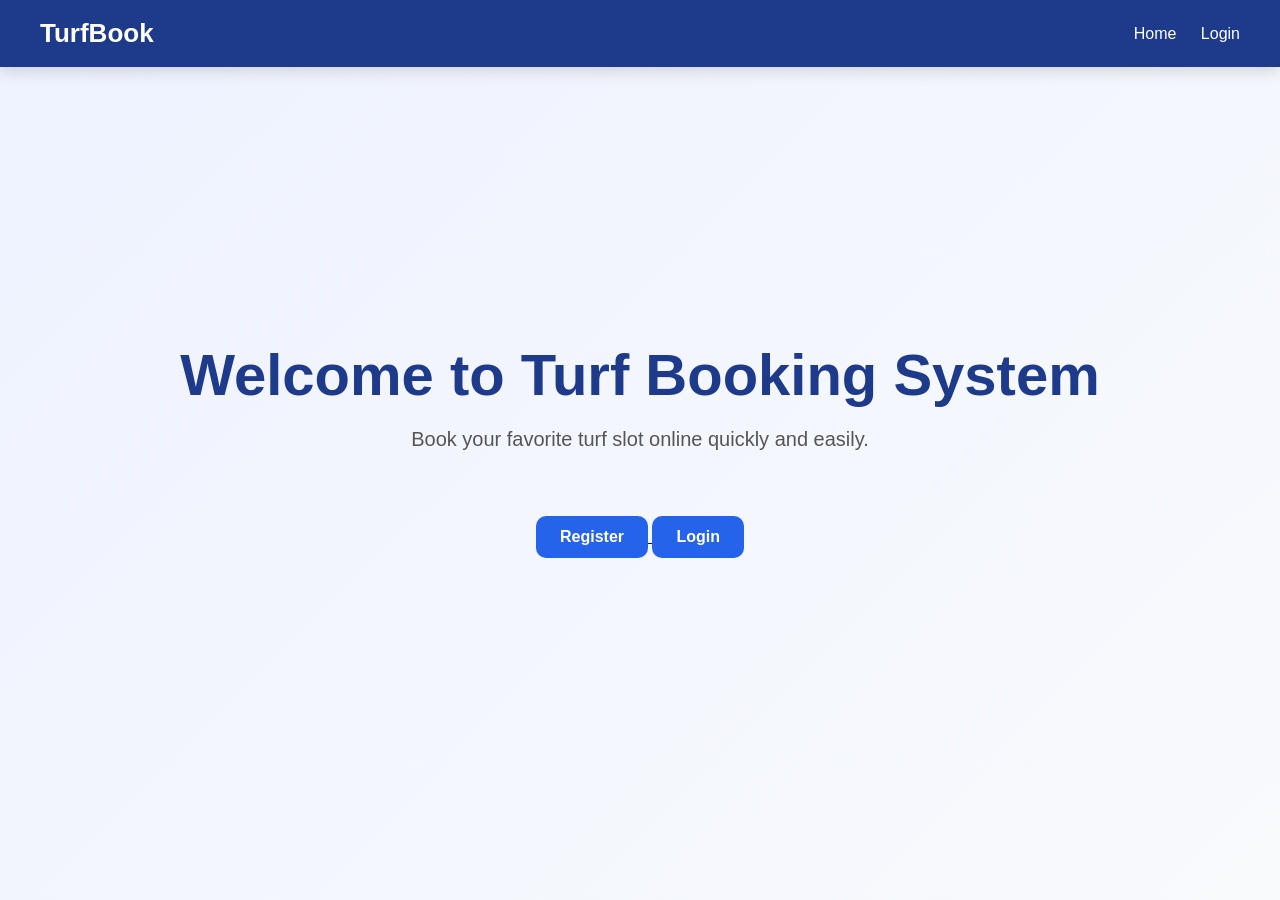
<file: src/main/resources/static/index.html>
<!DOCTYPE html>
<html>
<head>
    <title>Turf Booking System</title>
    <link rel="stylesheet" href="css/style.css">
    <meta name="viewport" content="width=device-width, initial-scale=1.0">
</head>

<body>

    
    <div class="navbar">
    <div class="logo">TurfBook</div>
    <div>
        <a href="index.html">Home</a>
        <a href="login.html">Login</a>
    </div>
</div>

   
    <div class="hero">

        <h1>Welcome to Turf Booking System</h1>

        <p>
            Book your favorite turf slot online quickly and easily.
        </p>

        <div style="margin-top:30px;">
            <a href="register.html">
                <button class="btn">Register</button>
            </a>

            <a href="login.html">
                <button class="btn">Login</button>
            </a>
        </div>

    </div>

</body>
</html>
</file>
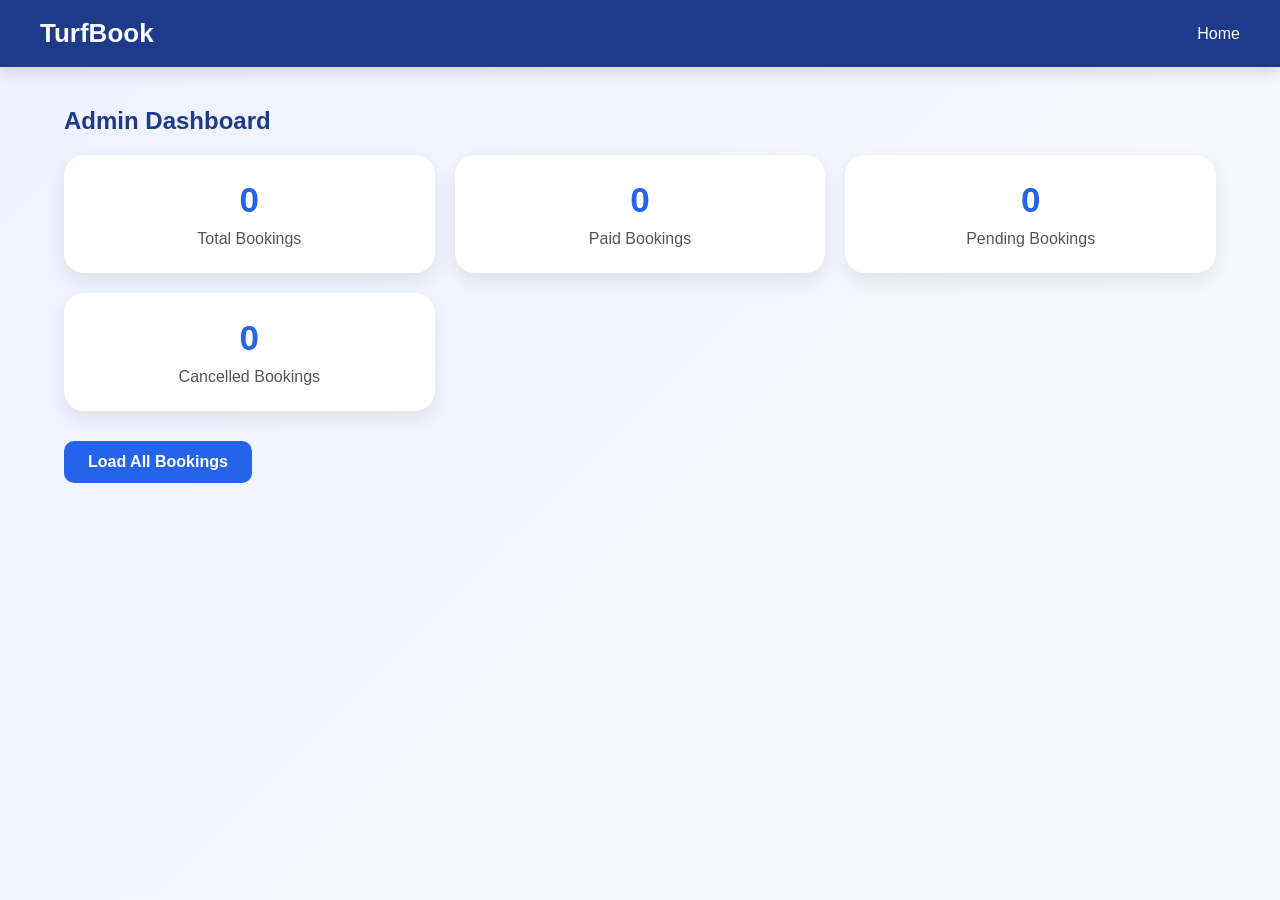
<file: src/main/resources/static/admin-dashboard.html>
<!DOCTYPE html>
<html lang="en">
<head>
    <meta charset="UTF-8">
    <meta name="viewport" content="width=device-width, initial-scale=1.0">
    <title>Admin Dashboard</title>

    <link rel="stylesheet" href="css/style.css">
</head>

<body>

    
    <div class="navbar">

        <div class="logo">
            TurfBook
        </div>

        <div>
            <a href="index.html">Home</a>
            
        </div>

    </div>

   
    <div class="container">

        <h2>Admin Dashboard</h2>

       
        <div class="stats">

            <div class="stat-card">
                <h3 id="totalBookings">0</h3>
                <p>Total Bookings</p>
            </div>

            <div class="stat-card">
                <h3 id="paidBookings">0</h3>
                <p>Paid Bookings</p>
            </div>

            <div class="stat-card">
                <h3 id="pendingBookings">0</h3>
                <p>Pending Bookings</p>
            </div>
            <div class="stat-card">
                <h3 id="cancelledBookings">0</h3>
                <p>Cancelled Bookings</p>
            </div>

        </div>

        
        <button class="btn" onclick="loadBookings()">
            Load All Bookings
        </button>

        <br><br>

        
        <div id="result"></div>

    </div>

    
    <script src="js/api.js"></script>
    <script src="js/admin.js"></script>

    <script>
        loadBookings();
    </script>

</body>
</html>
</file>
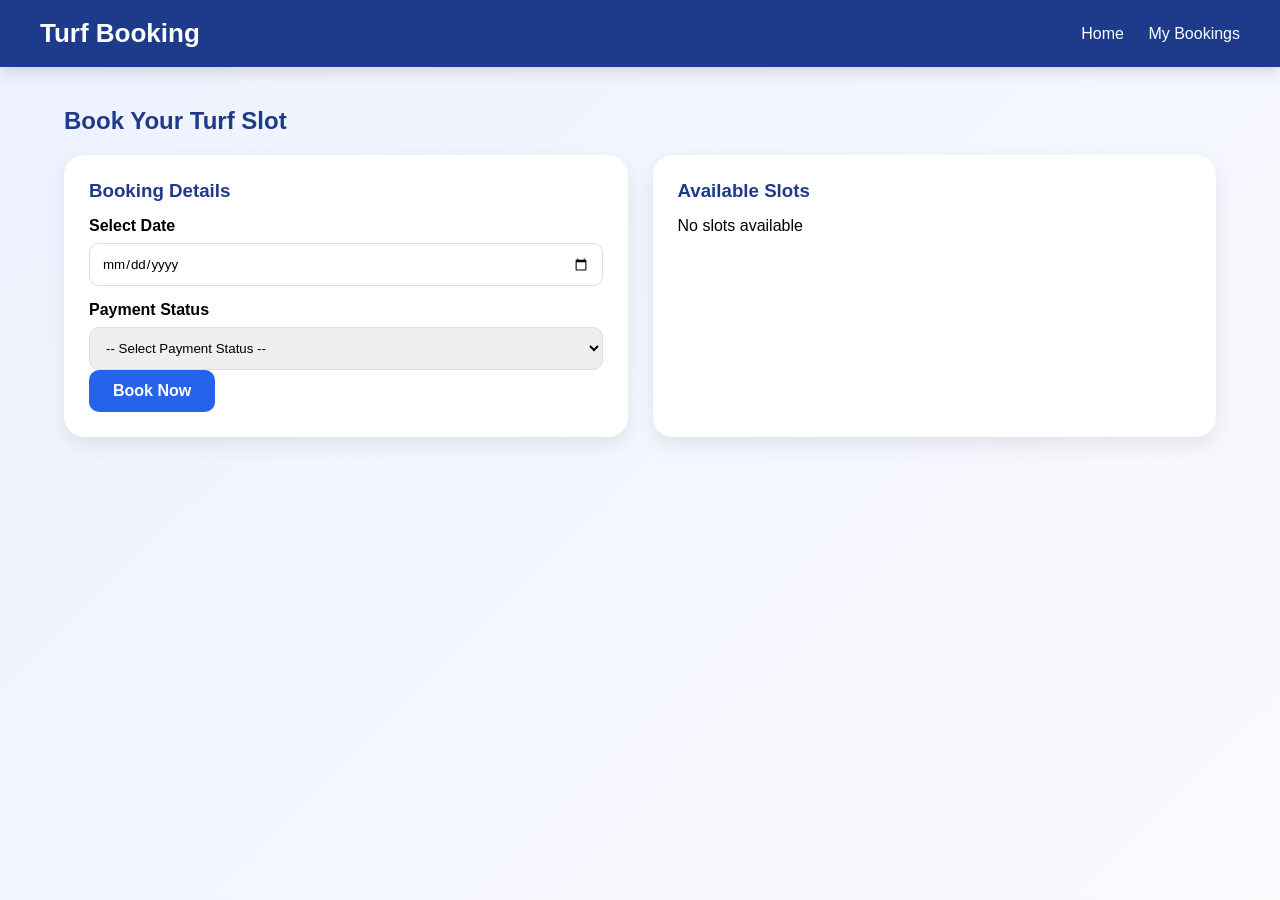
<file: src/main/resources/static/booking.html>
<!DOCTYPE html>
<html lang="en">

<head>
  <meta charset="UTF-8">
  <title>Turf Booking System</title>
  <link rel="stylesheet" href="css/style.css">
</head>

<body>


<div class="navbar">
  <div class="logo">Turf Booking</div>
  <div>
    <a href="index.html">Home</a>
   <a href="my-bookings.html">My Bookings</a>
  </div>
</div>


<div class="container">

  <h2>Book Your Turf Slot</h2>

  <div class="grid">

    
    <div class="card panel">

      <h3>Booking Details</h3>

      <label>Select Date</label>
      <input type="date" id="date">

      <label>Payment Status</label>
      <select id="paymentStatus">
  		<option value="">-- Select Payment Status --</option>
  		<option value="PENDING">PENDING</option>
  		<option value="PAID">PAID</option>
		</select>

      <button class="btn" onclick="bookSlot()">Book Now</button>

    </div>

    
    <div class="card panel">

      <h3>Available Slots</h3>
      <div id="slots"></div>

    </div>

  </div>
</div>

<script src="js/api.js"></script>
<script src="js/booking.js"></script>
<script>
  loadSlots();
</script>

</body>
</html>
</file>
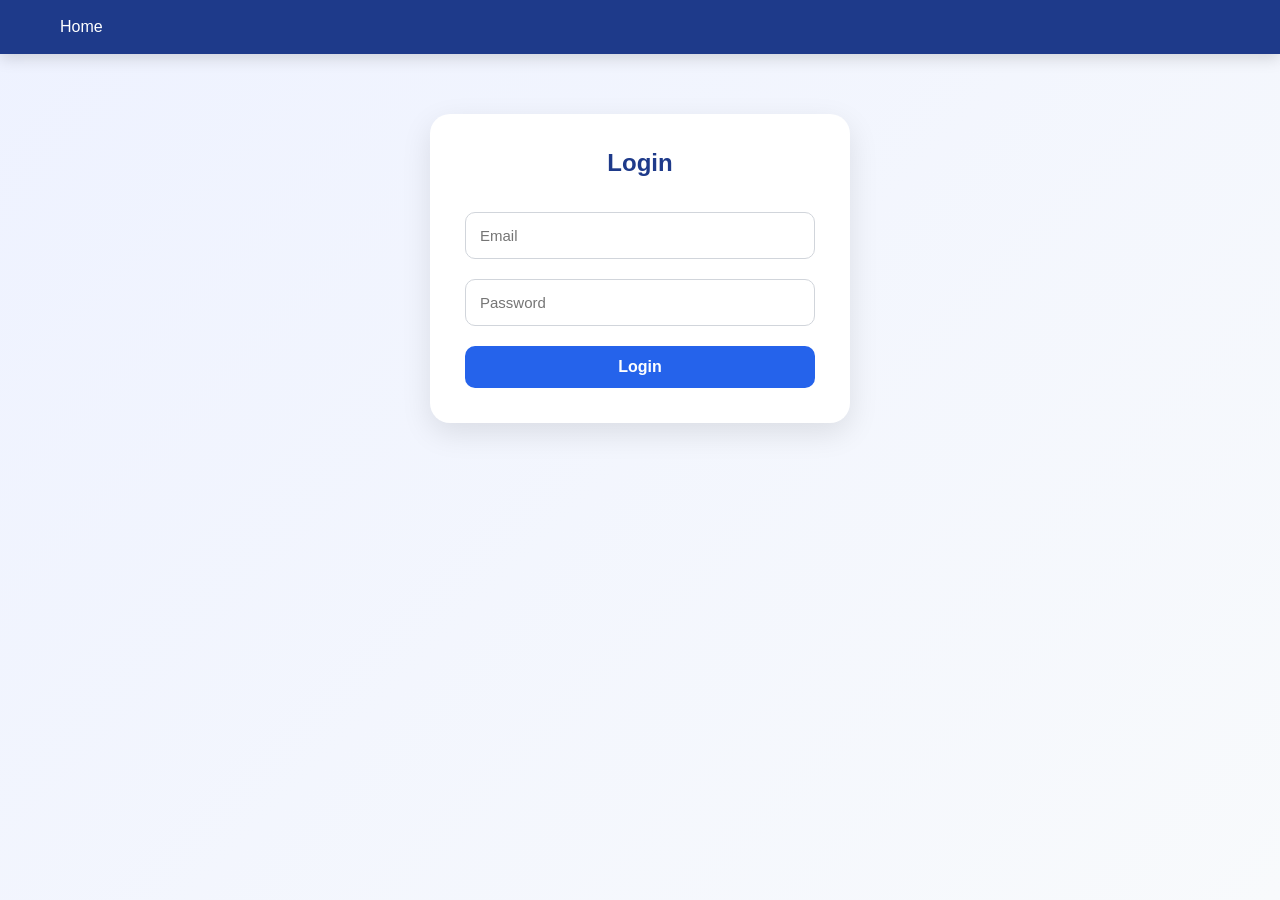
<file: src/main/resources/static/login.html>
<!DOCTYPE html>
<html>
<head>
  <title>Login</title>
  <link rel="stylesheet" href="css/style.css">
</head>

<body>

<div class="navbar">
  <a href="index.html">Home</a>
</div>

<div class="form-box">
  <h2>Login</h2>

  <input type="email" id="email" placeholder="Email">
  <input type="password" id="password" placeholder="Password">

  <button onclick="login()">Login</button>
</div>

<script src="js/auth.js"></script>
</body>
</html>
</file>
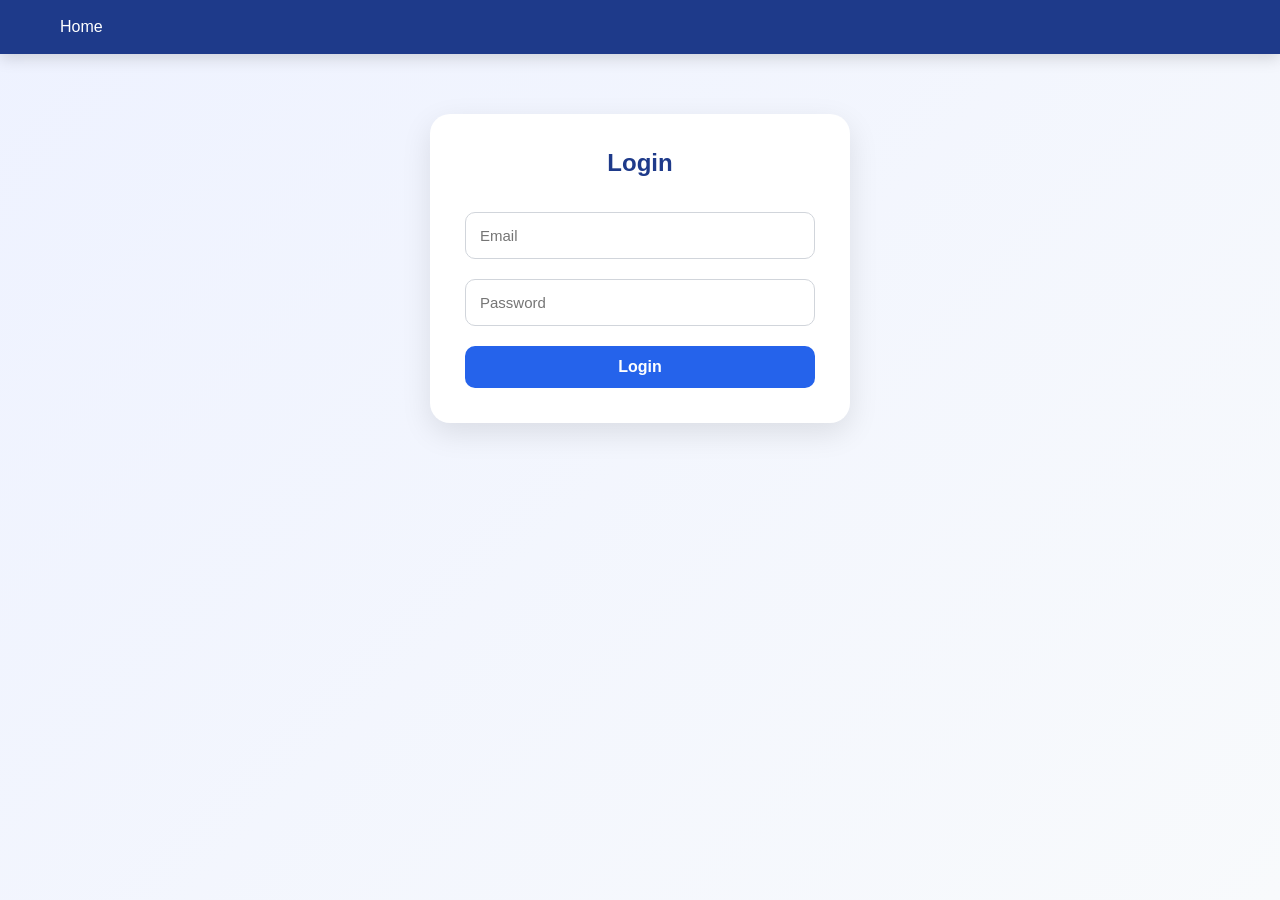
<file: src/main/resources/static/my-bookings.html>
<!DOCTYPE html>
<html>
<head>
    <title>My Bookings</title>
    <link rel="stylesheet" href="css/style.css">
</head>
<body>

<div class="navbar">
    <div class="logo">TurfBook</div>

    <div>
        <a href="booking.html">Book Slot</a>
        <a href="my-bookings.html">My Bookings</a>
        <a href="index.html">Home</a>
        <a href="#" onclick="logout()">Logout</a>
    </div>
</div>

<div class="container">

    <h2>My Booking History</h2>
    <p>View your upcoming, completed and cancelled bookings.</p>

    <br>

    <div class="stats">

        <div class="stat-card">
            <h3 id="totalBookings">0</h3>
            <p>Total Bookings</p>
        </div>

        <div class="stat-card">
            <h3 id="upcomingBookings">0</h3>
            <p>Upcoming</p>
        </div>

        <div class="stat-card">
            <h3 id="completedBookings">0</h3>
            <p>Completed</p>
        </div>

    </div>

    <div id="bookings"></div>

</div>

<script src="js/api.js"></script>
<script src="js/my-bookings.js"></script>

<script>
    loadMyBookings();
</script>

</body>
</html>
</file>
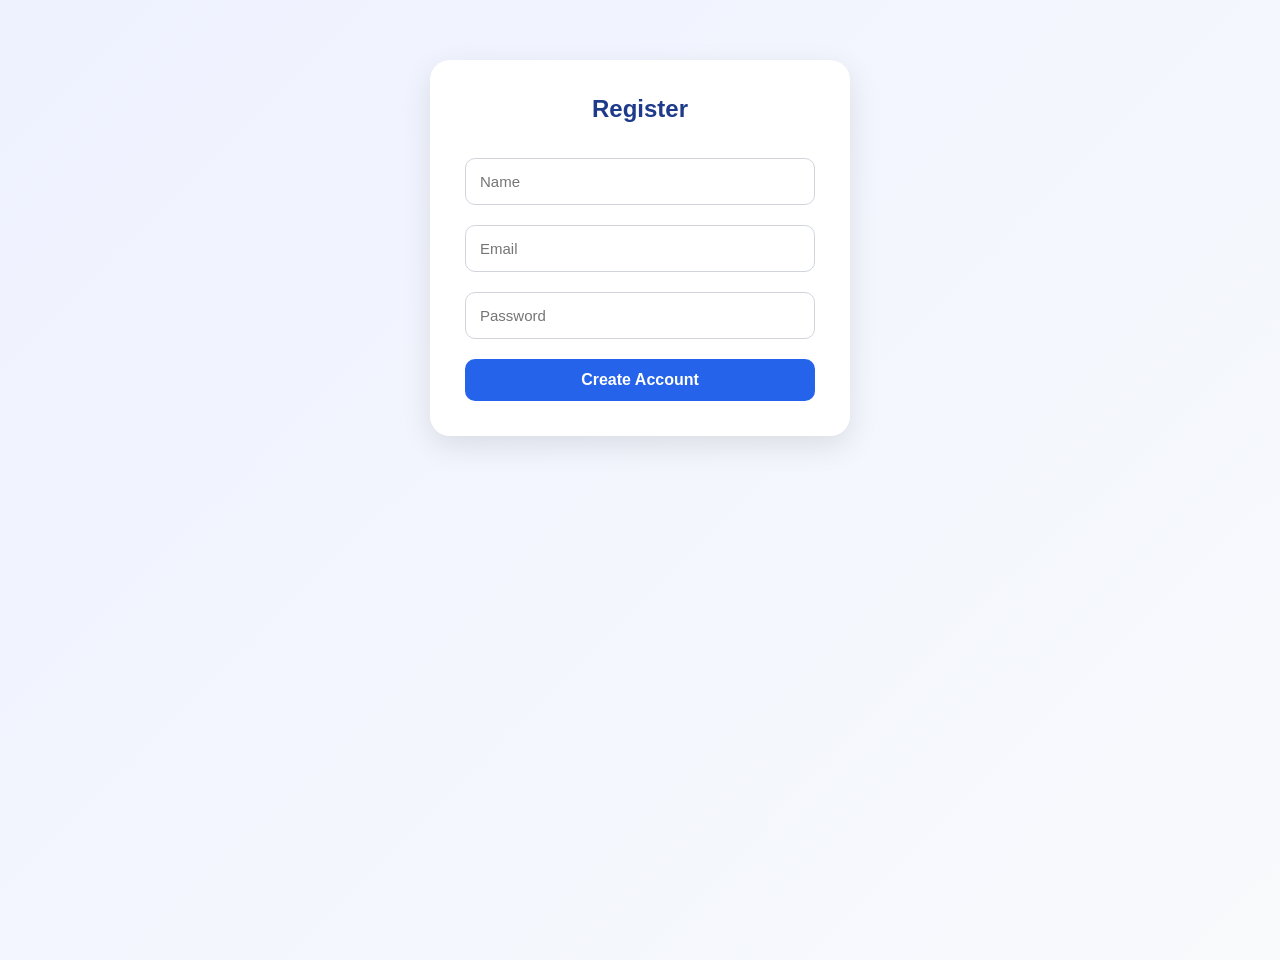
<file: src/main/resources/static/register.html>
<!DOCTYPE html>
<html>
<head>
  <title>Register</title>
  <link rel="stylesheet" href="css/style.css">
</head>

<body>

<div class="form-box">
  <h2>Register</h2>

  <input type="text" id="name" placeholder="Name">
  <input type="email" id="email" placeholder="Email">
  <input type="password" id="password" placeholder="Password">

  <button onclick="register()">Create Account</button>
</div>


<script src="js/api.js"></script>
<script src="js/auth.js"></script>

</body>
</html>
</file>
<file: src/main/resources/static/css/style.css>
*{
    margin:0;
    padding:0;
    box-sizing:border-box;
    font-family:'Segoe UI',sans-serif;
}

body{
    background:linear-gradient(135deg,#eef2ff,#f8fafc);
    min-height:100vh;
}


.navbar{
    background:#1e3a8a;
    color:white;
    padding:18px 40px;
    display:flex;
    justify-content:space-between;
    align-items:center;
    box-shadow:0 4px 15px rgba(0,0,0,.15);
}

.logo{
    font-size:26px;
    font-weight:bold;
}

.navbar a{
    color:white;
    text-decoration:none;
    margin-left:20px;
    font-weight:500;
    transition:.3s;
}

.navbar a:hover{
    color:#93c5fd;
}


.hero{
    min-height:85vh;
    display:flex;
    flex-direction:column;
    justify-content:center;
    align-items:center;
    text-align:center;
    padding:20px;
}

.hero h1{
    font-size:58px;
    color:#1e3a8a;
    margin-bottom:20px;
}

.hero p{
    font-size:20px;
    color:#555;
    margin-bottom:35px;
}


.btn,
button{
    background:#2563eb;
    color:white;
    border:none;
    padding:12px 24px;
    border-radius:10px;
    cursor:pointer;
    font-size:16px;
    font-weight:600;
    transition:.3s;
}

.btn:hover,
button:hover{
    background:#1d4ed8;
    transform:translateY(-2px);
}


.form-box{
    width:420px;
    max-width:95%;
    margin:60px auto;
    background:white;
    padding:35px;
    border-radius:20px;
    box-shadow:0 10px 30px rgba(0,0,0,.1);
}

.form-box h2{
    text-align:center;
    color:#1e3a8a;
    margin-bottom:25px;
}

.form-box input,
.form-box select{
    width:100%;
    padding:14px;
    margin:10px 0;
    border:1px solid #d1d5db;
    border-radius:10px;
    font-size:15px;
}

.form-box input:focus,
.form-box select:focus{
    outline:none;
    border:2px solid #2563eb;
}

.form-box button{
    width:100%;
    margin-top:10px;
}


.container{
    width:90%;
    max-width:1200px;
    margin:40px auto;
}

.container h2{
    color:#1e3a8a;
    margin-bottom:20px;
}


.grid{
    display:grid;
    grid-template-columns:1fr 1fr;
    gap:25px;
}


.card{
    background:white;
    border-radius:20px;
    padding:25px;
    box-shadow:0 8px 20px rgba(0,0,0,.08);
}


.panel h3{
    color:#1e3a8a;
    margin-bottom:15px;
}

.panel label{
    display:block;
    margin-top:15px;
    margin-bottom:8px;
    font-weight:600;
}

.panel input,
.panel select{
    width:100%;
    padding:12px;
    border:1px solid #ddd;
    border-radius:10px;
}


.slot-card{
    background:#eff6ff;
    border-left:5px solid #2563eb;
    padding:18px;
    margin-bottom:15px;
    border-radius:12px;
    display:flex;
    justify-content:space-between;
    align-items:center;
}

.slot-card p{
    font-size:16px;
    font-weight:600;
}

.slot-card button{
    background:#22c55e;
}

.slot-card button:hover{
    background:#16a34a;
}


.stats{
    display:grid;
    grid-template-columns:repeat(3,1fr);
    gap:20px;
    margin-bottom:30px;
}

.stat-card{
    background:white;
    border-radius:20px;
    padding:25px;
    text-align:center;
    box-shadow:0 8px 20px rgba(0,0,0,.08);
}

.stat-card h3{
    font-size:35px;
    color:#2563eb;
}

.stat-card p{
    color:#555;
    margin-top:10px;
}


table{
    width:100%;
    border-collapse:collapse;
    background:white;
    border-radius:15px;
    overflow:hidden;
    box-shadow:0 8px 20px rgba(0,0,0,.08);
}

table th{
    background:#1e3a8a;
    color:white;
    padding:15px;
}

table td{
    padding:14px;
    text-align:center;
    border-bottom:1px solid #eee;
}

table tr:hover{
    background:#f8fafc;
}


@media(max-width:768px){

    .grid{
        grid-template-columns:1fr;
    }

    .stats{
        grid-template-columns:1fr;
    }

    .navbar{
        flex-direction:column;
        gap:10px;
        text-align:center;
    }

    .hero h1{
        font-size:38px;
    }

    .slot-card{
        flex-direction:column;
        gap:10px;
    }
}
</file>
